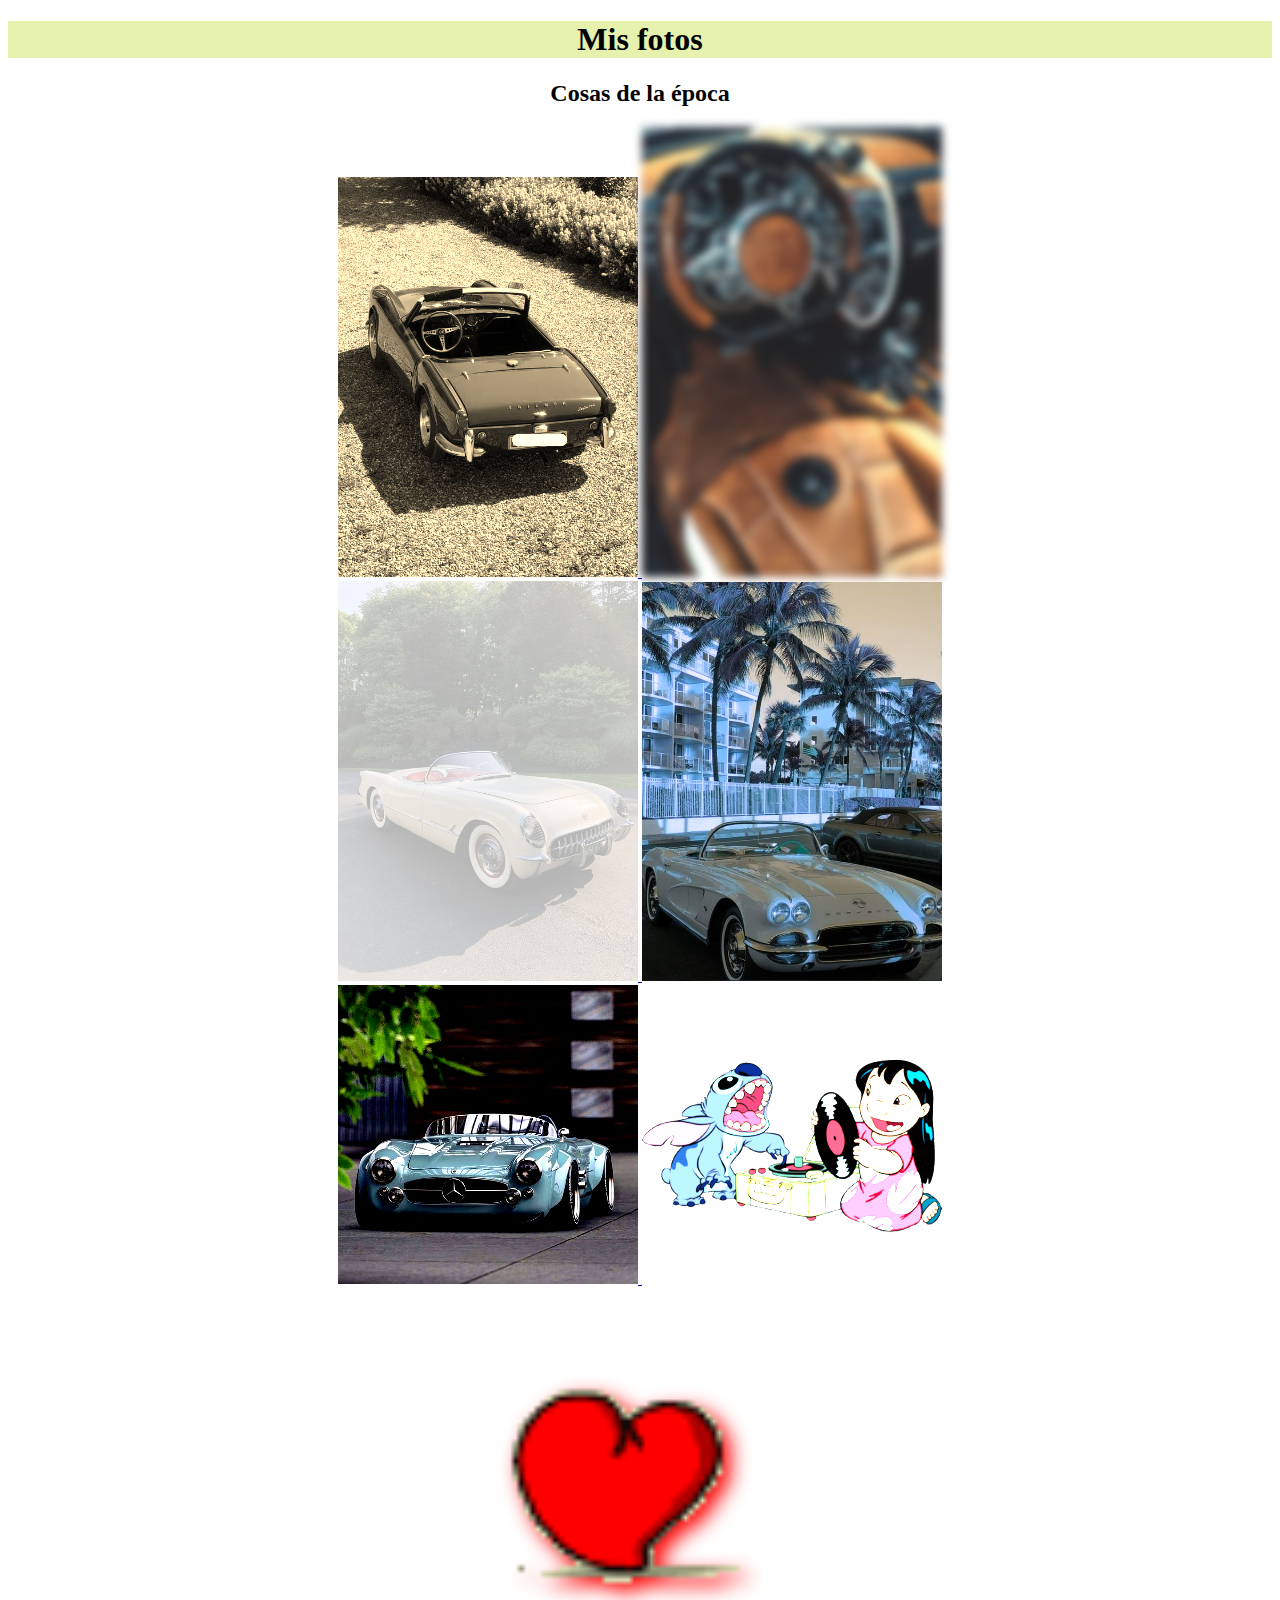
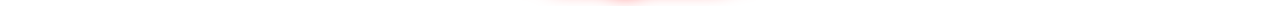
<file: codigo_inicio/index.html>
<!DOCTYPE html>
<html>

<head>
    <meta charset="utf-8">
    <title>Galería</title>
    <link rel="stylesheet" href="main.css">
</head>

<body>
    <header>
        <h1>Mis fotos</h1>
    </header>
    <section>
        <h2>Cosas de la época</h2>
        <a href="imagenes/IMAGEN1.jpg" target="_blank">
            <img class="sepia" alt="Imagen 1" src="imagenes/IMAGEN1.jpg">
        </a>
        <a href="imagenes/IMAGEN2.jpg" target="_blank">
            <img  class="blur" alt="Imagen 2" src="imagenes/IMAGEN2.jpg">
        </a>
        <a href="imagenes/IMAGEN3.jpg" target="_blank">
            <img class="opacity" alt="Imagen 3" src="imagenes/IMAGEN3.jpg">
        </a>
        <a href="imagenes/IMAGEN4.jpg" target="_blank">
            <img class="huerotate" alt="Imagen 4" src="imagenes/IMAGEN4.jpg">
            
        </a>
        <a href="imagenes/IMAGEN5.jpg" target="_blank">
            <img class="contrast" alt="Imagen 5" src="imagenes/IMAGEN5.jpg">

        </a>
        <a href="imagenes/IMAGEN6.png" target="_blank">
            <img class="brightness" alt="Imagen 6" src="imagenes/IMAGEN6.png">
        </a>

        <a href="imagenes/AMOR.gif" target="_blank">
            <img class="shadow" alt="GIF" src="imagenes/AMOR.gif">
        </a>
    </section>

</body>

</html>
</file>
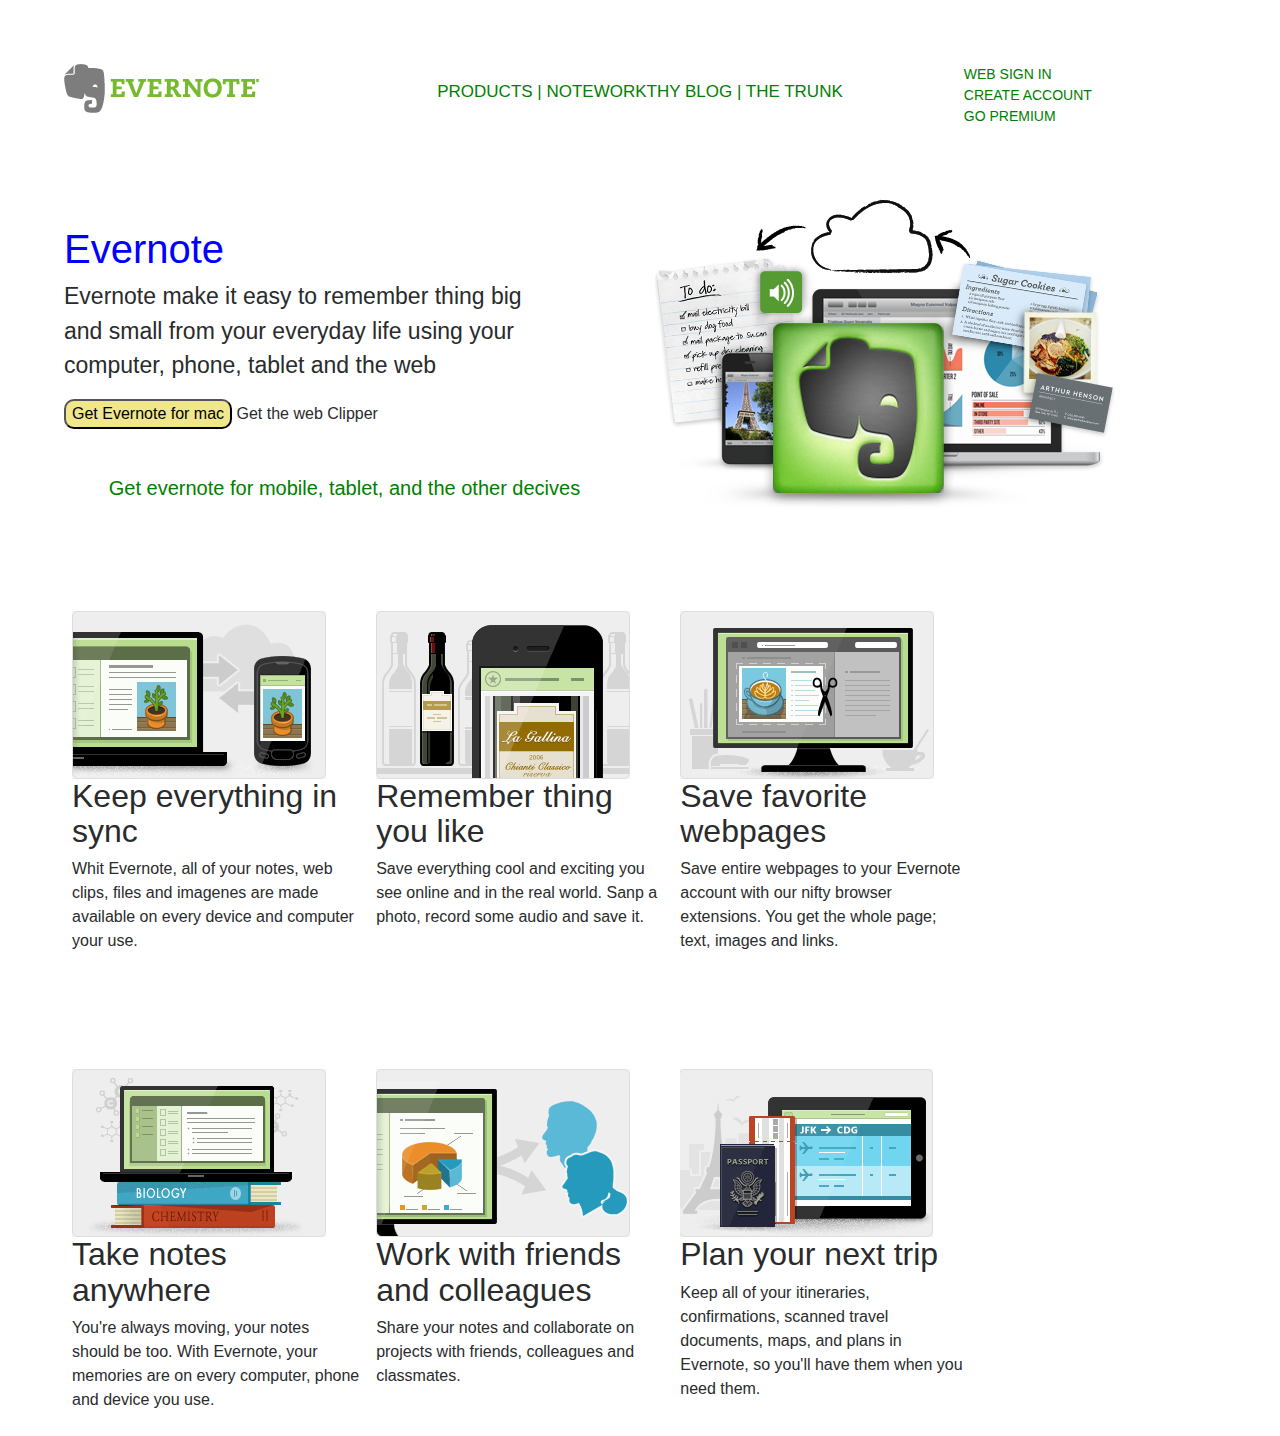
<file: Evernot/index.html>
<!DOCTYPE html>
<html lang="en">
  <head>
    <meta charset="utf-8">
    <meta http-equiv="X-UA-Compatible" content="IE=edge">
    <meta name="viewport" content="width=device-width, initial-scale=1">

    <title>Bootstrap 4, from LayoutIt!</title>

    <meta name="description" content="Source code generated using layoutit.com">
    <meta name="author" content="LayoutIt!">

    <link href="css/bootstrap.min.css" rel="stylesheet">
    <link href="css/style.css" rel="stylesheet">
	<link href="misestilos.css" rel="stylesheet">

  </head>
  <body>

    <div class="container-fluid">
	<div class="row">
		<div class="col-md-3">
            <img src="logo.png" alt="Logo evernote">
		</div>
		<div class="col-md-6">
			<p class="texto1">PRODUCTS | NOTEWORKTHY BLOG | THE TRUNK </p>
		</div>
		<div class="col-md-3">
			<p class="texto2">
				WEB SIGN IN <br>
				CREATE ACCOUNT <br>
				GO PREMIUM
			</p>
		</div>
	</div>
	<div class="row">
		<div class="col-md-6">
			<h1>Evernote</h1>
			<p class="texto3">
				Evernote make it easy to remember thing big and small 
				from your everyday life using your computer, phone, tablet
				and the web
			</p>
			<p class="botones">
			<button>
				Get Evernote for mac
			</button> 
			 Get the web Clipper
		</p>
		<p class="textogreen">
				Get evernote for mobile, tablet, and the other decives

		</p>

		</div>
		<div class="col-md-6">
				<img class="imagen2" src="hero_evernote.png" alt="diferente">
		</div>
	</div>
	<div class="row">
		<div class="col-md-12">
			<section>
			<div> <img src="ill_evernote1.png" alt=" movil y ordenador">
				<h2> Keep everything in sync</h2>
				<p class="textoconimagen">
					Whit Evernote, all of your notes, web
					clips, files and imagenes are made available
					on every device and computer your use.
				</p>
			</div>
			<div> <img src="ill_evernote2.png" alt=" movil y ordenador 2">
				<h2> Remember thing you like</h2>
				<p class="textoconimagen">
					Save everything cool and exciting you 
					see online and in the real world. Sanp a
					photo, record some audio and save it.
				</p>
			</div>
			<div> <img src="ill_evernote3.png" alt=" movil y ordenador 3">
				<h2> Save favorite webpages</h2>
				<p class="textoconimagen">
					Save entire webpages to your Evernote
					account with our nifty browser
					extensions. You get the whole page; text,
					images and links.
				</p>
			</div>
			<div> <img src="ill_evernote4.png" alt=" movil y ordenador 4">
				<h2> Take notes anywhere</h2>
				<p class="textoconimagen">
					You're always moving, your notes should
					be too. With Evernote, your memories
					are on every computer, phone and device
					you use.
				</p>
			</div>
			<div> <img src="ill_evernote5.png" alt=" movil y ordenador 5">
				<h2> Work with friends and colleagues</h2>
				<p class="textoconimagen">
					Share your notes and collaborate on
					projects with friends, colleagues and
					classmates.
				</p>
			</div>
			<div> <img src="ill_evernote6.png" alt=" movil y ordenador 5">
				<h2>Plan your next trip</h2>
				<p class="textoconimagen">
					Keep all of your itineraries, confirmations,
					scanned travel documents, maps, and 
					plans in Evernote, so you'll have them 
					when you need them. 
				</p>
			</div>
		</section>
		</div>
	</div>
</div>

    <script src="js/jquery.min.js"></script>
    <script src="js/bootstrap.min.js"></script>
    <script src="js/scripts.js"></script>
  </body>
</html>
</file>
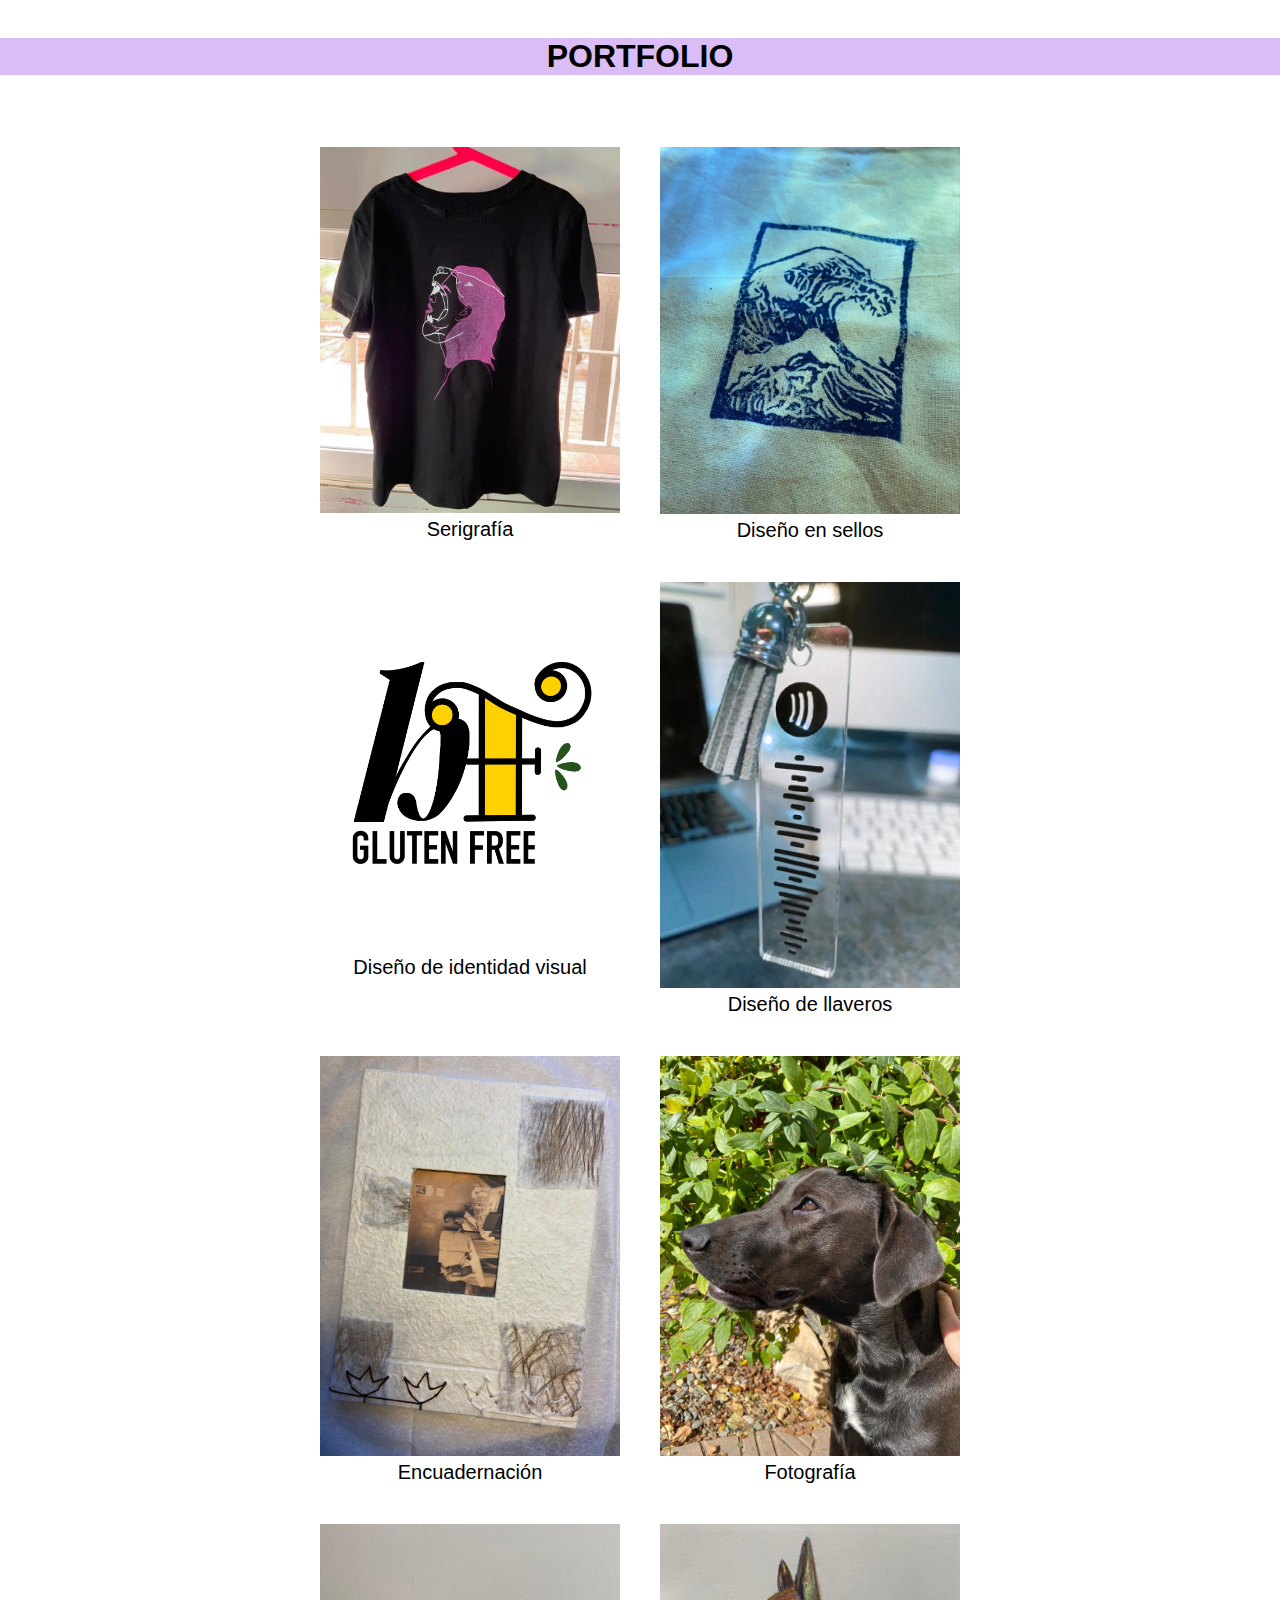
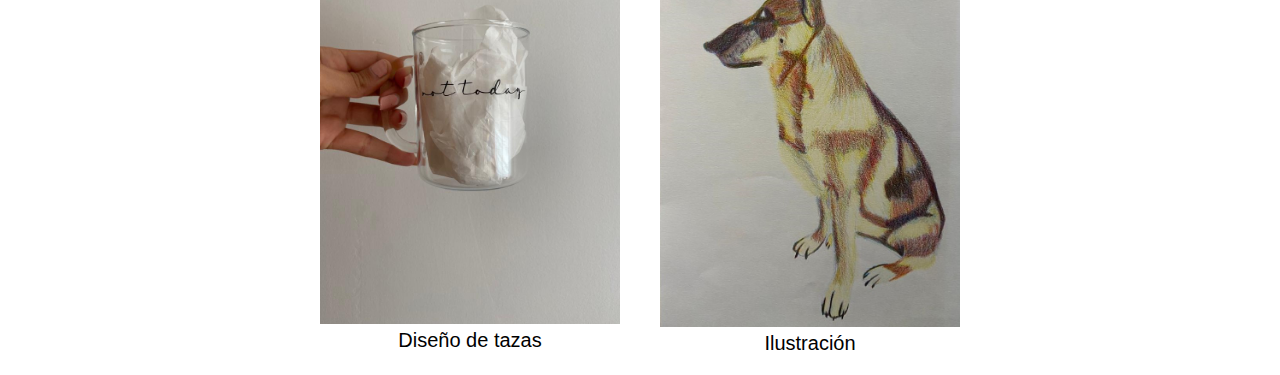
<file: SESION_12/index.html>
<!DOCTYPE html>
<html>

<head>
    <meta charset="utf-8">
    <title>Mcmoon</title>
    <link rel="stylesheet" href="main.css">
</head>

<body>
    <header>
        <h1>PORTFOLIO</h1>
    </header>
    <section>
        <!-- <h2>>Trabajos mcmoon</h2> -->
    <div class="flex-container">
        <div>
        <a href="imagenes/serigrafia.jpeg" target="_blank">
           <!-- <img class="sepia" alt="Imagen 1" src="imagenes/IMAGEN1.jpg"> -->
           <img  alt="Imagen 1" src="imagenes/serigrafia.jpeg">
        </a>
        <p>Serigrafía</p>
        </div>
         <div>
        <a href="imagenes/Diseño en sello.JPG" target="_blank">
          <!--  <img  class="blur"  alt="Imagen 2" src="imagenes/IMAGEN2.jpg">-->
          <img   alt="Imagen 2" src="imagenes/Diseño en sello.JPG">
        </a>
        <p>Diseño en sellos</p>
        </div>
        <div>
        <a href="imagenes/Identidad visual.png" target="_blank">
           <!-- <img class="opacity" alt="Imagen 3" src="imagenes/IMAGEN3.jpg">-->
           <img  alt="Imagen 3" src="imagenes/Identidad visual.png">
        </a>
        <p>Diseño de identidad visual</p>
        </div>
        <div>
        <a href="imagenes/Llaveros.jpeg" target="_blank">
            <!-- <img class="huerotate" alt="Imagen 4" src="imagenes/IMAGEN4.jpg"> -->
            <img class="huerotate" alt="Imagen 4" src="imagenes/Llaveros.jpeg"> 
        </a>
        <p>Diseño de llaveros</p>
        </div>
        <div>
        <a href="imagenes/Encuadernacion_web.jpeg" target="_blank">
           <!-- <img class="contrast" alt="Imagen 5" src="imagenes/IMAGEN5.jpg">-->
           <img alt="Imagen 5" src="imagenes/Encuadernacion_web.jpeg">
        </a>
        <p>Encuadernación</p>
    </div>
    <div>
        <a href="imagenes/pami_foto_web.jpeg" target="_blank">
            <!-- <img class="brightness" alt="Imagen 6" src="imagenes/IMAGEN6.png"> -->
            <img alt="Imagen 6" src="imagenes/pami_foto_web.jpeg">
           
        </a>
        <p>Fotografía</p>
    </div>
    <div>
        <a href="imagenes/taza web.jpeg" target="_blank">
            <!--<img class="shadow" alt="GIF" src="imagenes/IMAGEN1.jpg">-->
            <img alt="GIF" src="imagenes/taza web.jpeg">
    
        </a>
        <p>Diseño de tazas</p>
    </div>
    <div>
        <a href="imagenes/eina.jpeg" target="_blank">
            <!--<img class="shadow" alt="GIF" src="imagenes/IMAGEN1.jpg">-->
            <img alt="GIF" src="imagenes/eina.jpeg">
    
        </a>
        <p>Ilustración</p>
    </div>
</div>
    </section>

</body>

</html>
</file>
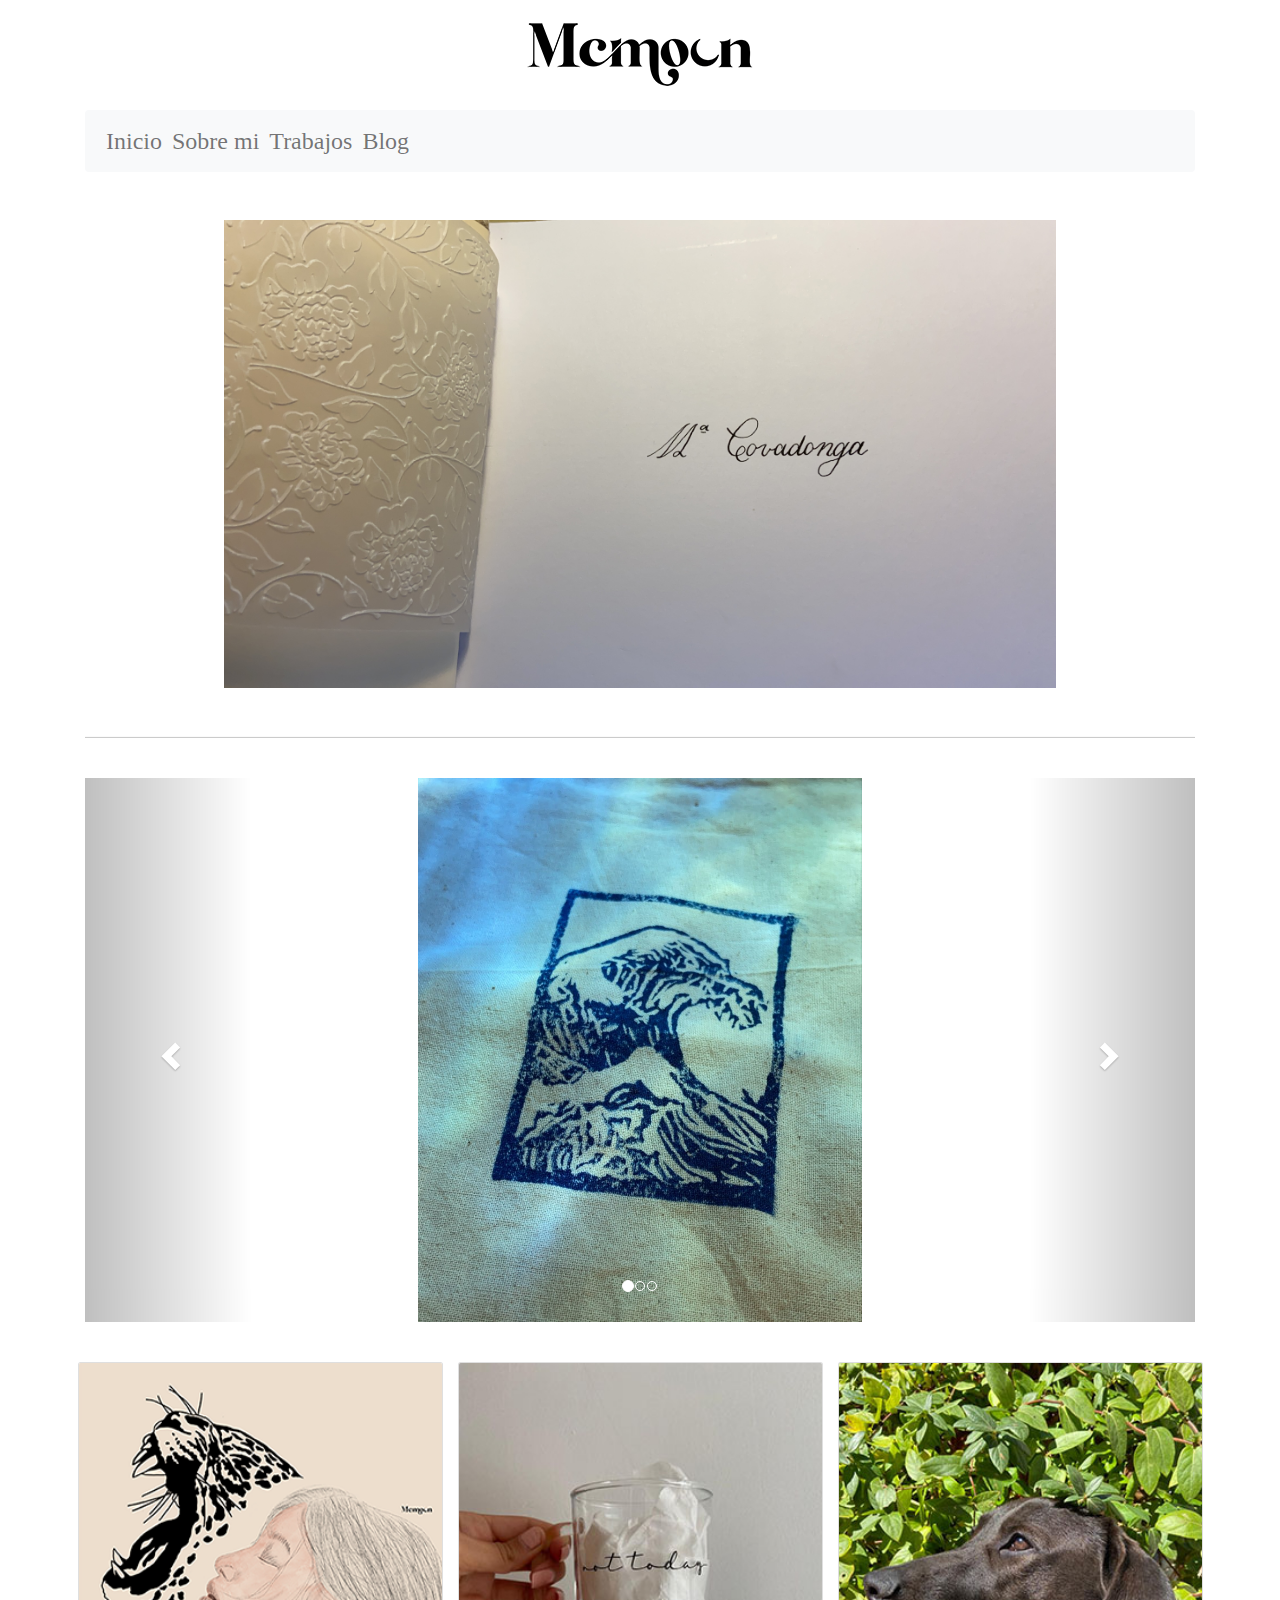
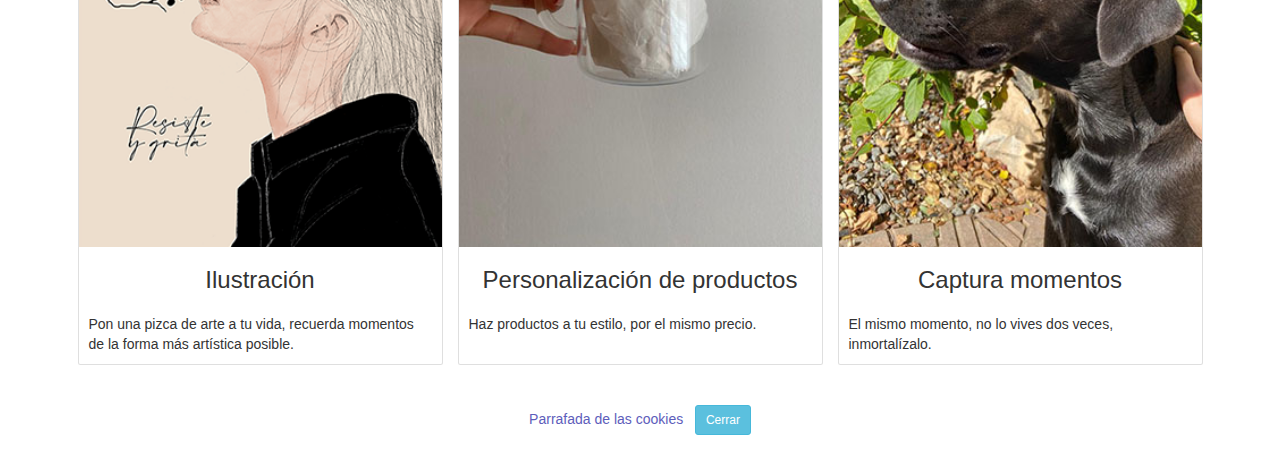
<file: PaginaMaria/PaginaMaria/Index.html>
<!DOCTYPE html>
<html lang="en">
<head>
    <meta charset="UTF-8">
    <meta http-equiv="X-UA-Compatible" content="IE=edge">
    <meta name="viewport" content="width=device-width, initial-scale=1.0">
    <title>PORTFOLIO</title>
    <link href="css/bootstrap.min.css" rel="stylesheet"/>
    <link href="css/Style.css" rel="stylesheet"/>
    <link rel="stylesheet" href="https://maxcdn.bootstrapcdn.com/bootstrap/3.4.1/css/bootstrap.min.css">
    <script src="https://ajax.googleapis.com/ajax/libs/jquery/3.5.1/jquery.min.js"></script>
    <script src="https://maxcdn.bootstrapcdn.com/bootstrap/3.4.1/js/bootstrap.min.js"></script>
    <script>
		$(document).ready(function() {
			$("button").click(function() {
				$("#cookies").hide();
			});
		});
	</script>
</head>
<body>
    <div class="container">
        <header>
            <br/><img src="img/LOGOTIPO3.png" style="margin: auto; display: block;" alt="mi logo"> <br/>
            
            <nav class="navbar navbar-expand-md bg-light navbar-light" id="center">
              
              <button class="navbar-toggler" type="button" data-toggle="collapse" data-target="#collapsibleNavbar">
                <span class="navbar-toggler-icon"></span>
              </button>
              <div class="collapse navbar-collapse" id="collapsibleNavbar">
                <ul class="navbar-nav" >
                  <li class="nav-item">
                    <a class="nav-link" href="Index.html">Inicio</a>
                  </li>

                  <li class="nav-item">
                    <a class="nav-link" href="index2.html">Sobre mi</a>
                  </li> 
                  
                  <li class="nav-item">
                    <a class="nav-link" href="index3.html">Trabajos</a>
                  </li>  
          <li class="nav-item">
            <a class="nav-link" href="#">Blog</a>
            </li>
           
                </ul>
              </div> 
            
            </nav>
         
        </header>

        <img src="img/caligrafiap.JPG" style="width: 80%; margin: auto; display: block; padding: 2em;">

        <hr/><br/>


        <div id="myCarousel" class="carousel slide" data-ride="carousel">
           
          <ol class="carousel-indicators">
            <li data-target="#myCarousel" data-slide-to="0" class="active"></li>
            <li data-target="#myCarousel" data-slide-to="1"></li>
            <li data-target="#myCarousel" data-slide-to="2"></li>
          </ol>
      
         
          <div class="carousel-inner">
            <div class="item active">
              <img src="img/Diseno en sello.JPG" alt="sello" style="width:40%;margin: auto; display: block;">
            </div>
      
            <div class="item">
              <img src="img/Llaveros.jpeg" alt="llavero" style="width:40%;margin: auto; display: block;">
            </div>
          
            <div class="item">
              <img src="img/Identidad visual.png" alt="branding" style="width:40%;margin: auto; display: block;">
            </div>
          </div>
      
          
          <a class="left carousel-control" href="#myCarousel" data-slide="prev">
            <span class="glyphicon glyphicon-chevron-left"></span>
            <span class="sr-only">Previous</span>
          </a>
          <a class="right carousel-control" href="#myCarousel" data-slide="next">
            <span class="glyphicon glyphicon-chevron-right"></span>
            <span class="sr-only">Next</span>
          </a>
      </div>
      <br>
      <br>

        <div class="row">
            <div class="col">
                <div class="card">
                    <img class="card-img-top" src="img/ilustracionpp.png" alt="Card image cap">
                    <h3 style="text-align: center;">Ilustración</h3>
                    <div class="card-body">
                      <p class="card-text">Pon una pizca de arte a tu vida, recuerda momentos de la forma más artística posible. </p>
                    </div>
                </div>
            </div>
            <div class="col">
                <div class="card" style="height: 100%;">
                    <img class="card-img-top" src="img/taza web.jpg" alt="Card image cap">
                    <h3 style="text-align: center;">Personalización de productos</h3>
                    <div class="card-body">
                      <p class="card-text">Haz productos a tu estilo, por el mismo precio.</p>
                    </div>
                </div>
            </div>
            <div class="col">
                <div class="card" style="height: 100%;">
                    <img class="card-img-top" src="img/pami_foto_web.jpg" alt="Card image cap">
                    <h3 style="text-align: center;">Captura momentos</h3>
                    <div class="card-body">
                      <p class="card-text">El mismo momento, no lo vives dos veces, inmortalízalo.</p>
                    </div>
                </div>
            </div>
        </div>

        <br>

       

        <br/>

        <div class="cookies" id="cookies">
            Parrafada de las cookies &nbsp;
            <button class="btn btn-sm btn-info">Cerrar</button>
        </div>

        <br/>

    <div>
</body>
</html>
</file>
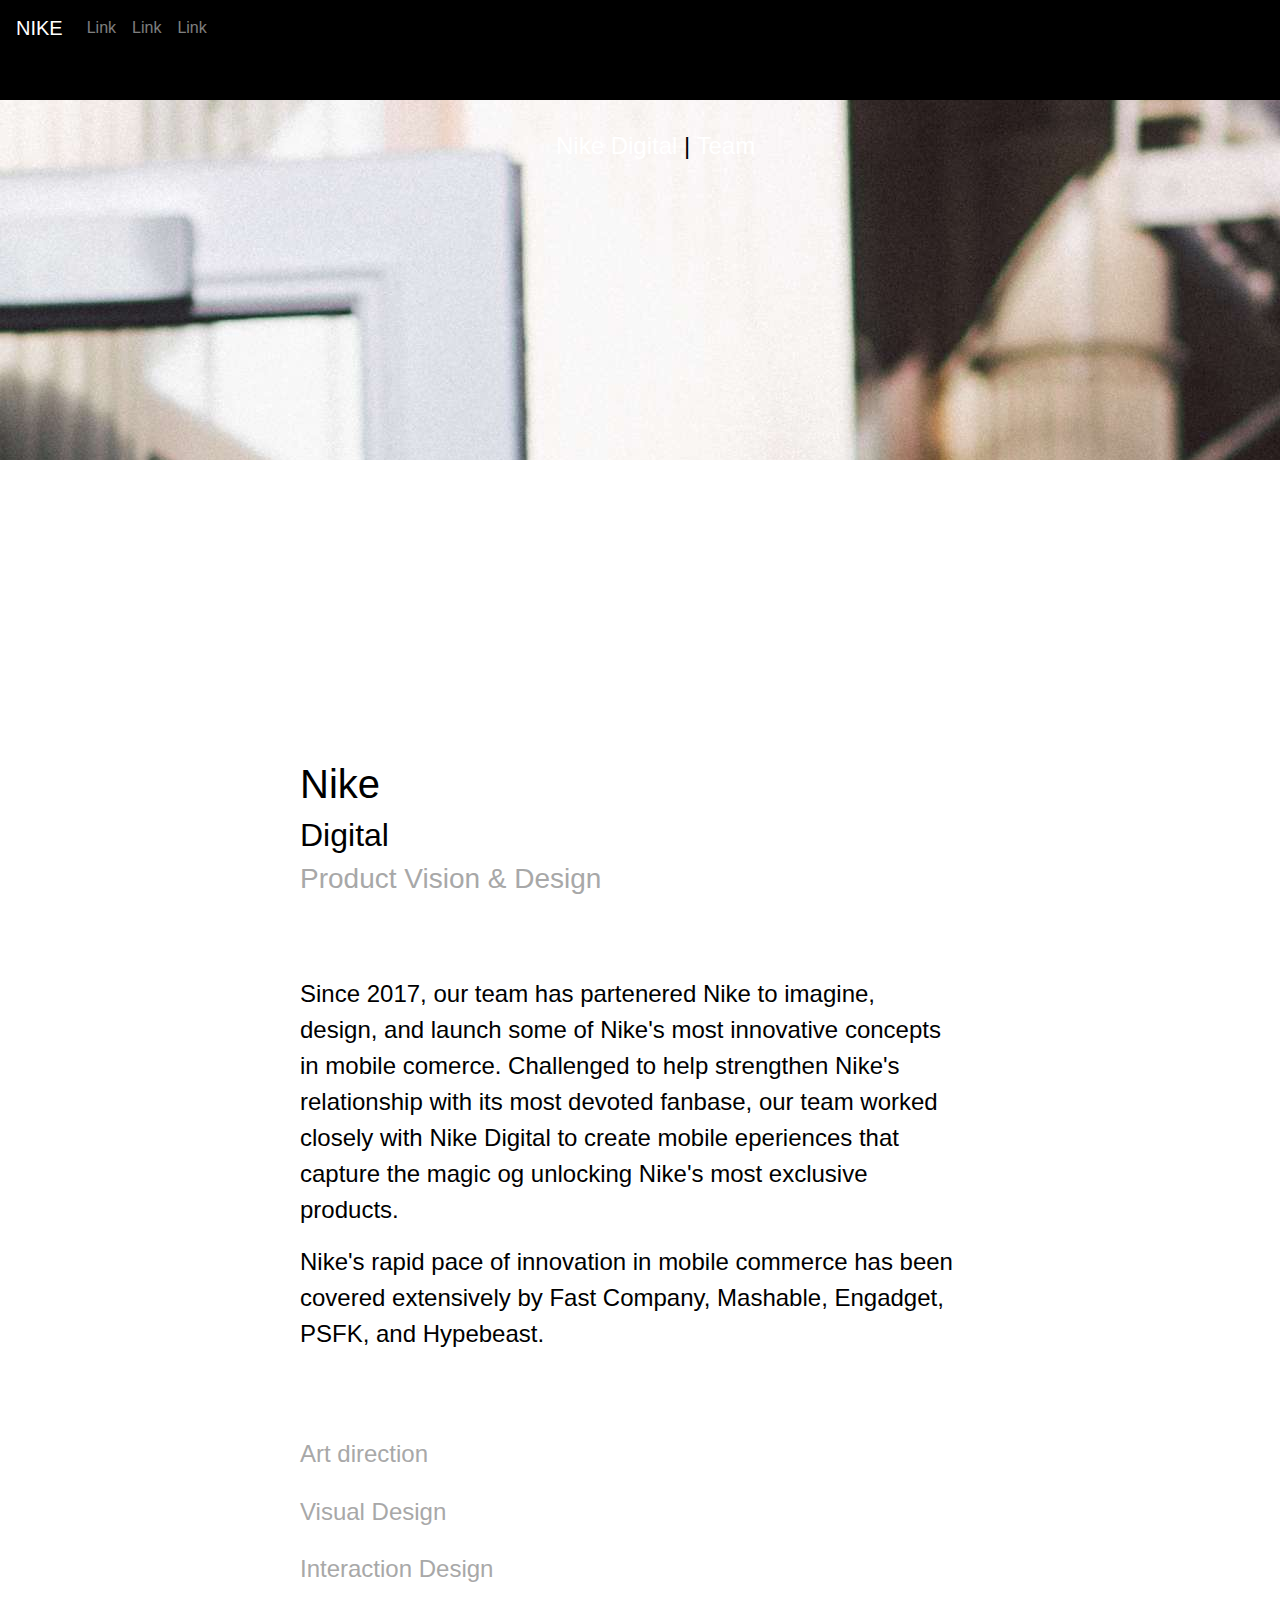
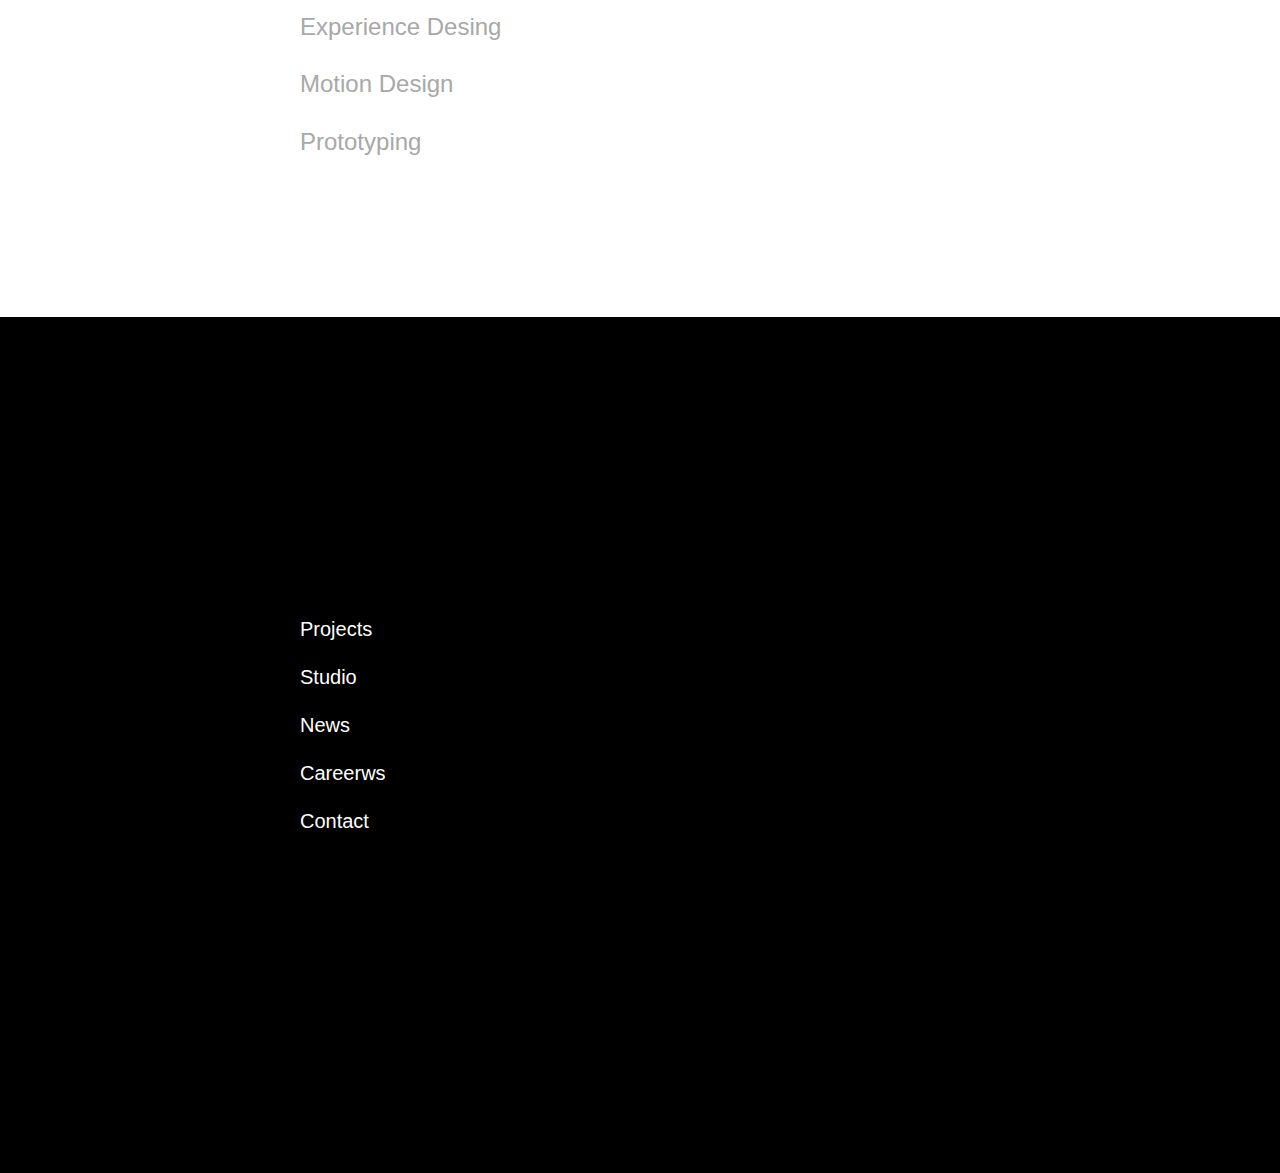
<file: sesion6_Nike_nuevo/sesion5_Nike/index.html>
<!DOCTYPE html>
<html>
<head>
    <meta charset="utf-8">
    <title>Nike</title>
    <link rel="stylesheet" href="estilos.css">
    <link rel="stylesheet" href="https://cdn.jsdelivr.net/npm/bootstrap@4.6.1/dist/css/bootstrap.min.css">
  <script src="https://cdn.jsdelivr.net/npm/jquery@3.5.1/dist/jquery.slim.min.js"></script>
  <script src="https://cdn.jsdelivr.net/npm/popper.js@1.16.1/dist/umd/popper.min.js"></script>
  <script src="https://cdn.jsdelivr.net/npm/bootstrap@4.6.1/dist/js/bootstrap.bundle.min.js"></script>

</head>
<body>
<header>
    <nav class="navbar navbar-expand-md bg-green navbar-dark">
        <a class="navbar-brand" href="#">NIKE</a>
        <button class="navbar-toggler" type="button" data-toggle="collapse" data-target="#collapsibleNavbar">
          <span class="navbar-toggler-icon"></span>
        </button>
        <div class="collapse navbar-collapse" id="collapsibleNavbar">
          <ul class="navbar-nav">
            <li class="nav-item">
              <a class="nav-link" href="#">Link</a>
            </li>
            <li class="nav-item">
              <a class="nav-link" href="#">Link</a>
            </li>
            <li class="nav-item">
              <a class="nav-link" href="#">Link</a>
            </li>    
          </ul>
        </div>  
      </nav>


</header>
    <div id= "intro"> <p><a class="superior" href="#Blanco">Nike Digital</a> | <a class="superior" href="#Negro">Team</a></p> <br>
    </div>
        <div id="Blanco">
<h1>Nike</h1>
<h2>Digital</h2>
<h3>Product Vision & Design</h3>
<br>
<br>
<br>
<p>Since 2017, our team has partenered Nike to imagine, <br> design, and launch some of Nike's most innovative concepts <br> in mobile comerce. Challenged to help strengthen Nike's <br> relationship with its most devoted fanbase, our team worked <br> closely with Nike Digital to create mobile eperiences that <br> capture the magic og unlocking Nike's most exclusive <br> products.</p> <br</>
<p>Nike's rapid pace of innovation in mobile commerce has been <br> covered extensively by Fast Company, Mashable, Engadget, <br> PSFK, and Hypebeast.</p>
<br>
<br>
<br>
<h4><a class="tach" href="#">Art direction</a> <br>
    <br> <a class="pagina" href="https://easda.es/">Visual Design</a> <br>
    <br> <a class="pagina" href="https://easda.es/" target="_blank">Interaction Design</a>  <br>
    <br> <a class="pagina" href="imagen logo.png">Experience Desing</a> </ul>  <br>
    <br> <a class="tach" href="#">Motion Design</a>  <br>
    <br> Prototyping</p>
</div>
    <br>
<br>
<br>
<br>
<br>
<br>
<div id="Negro">
<h5>
    <ul>
        <li>Projects</li> <br>
        <li>Studio</li> <br>
        <li>News</li> <br>
        <li>Careerws</li> <br>
        <li>Contact</li> <br>
      </ul>
</h5>
</div>    
</body>
</html>
</file>
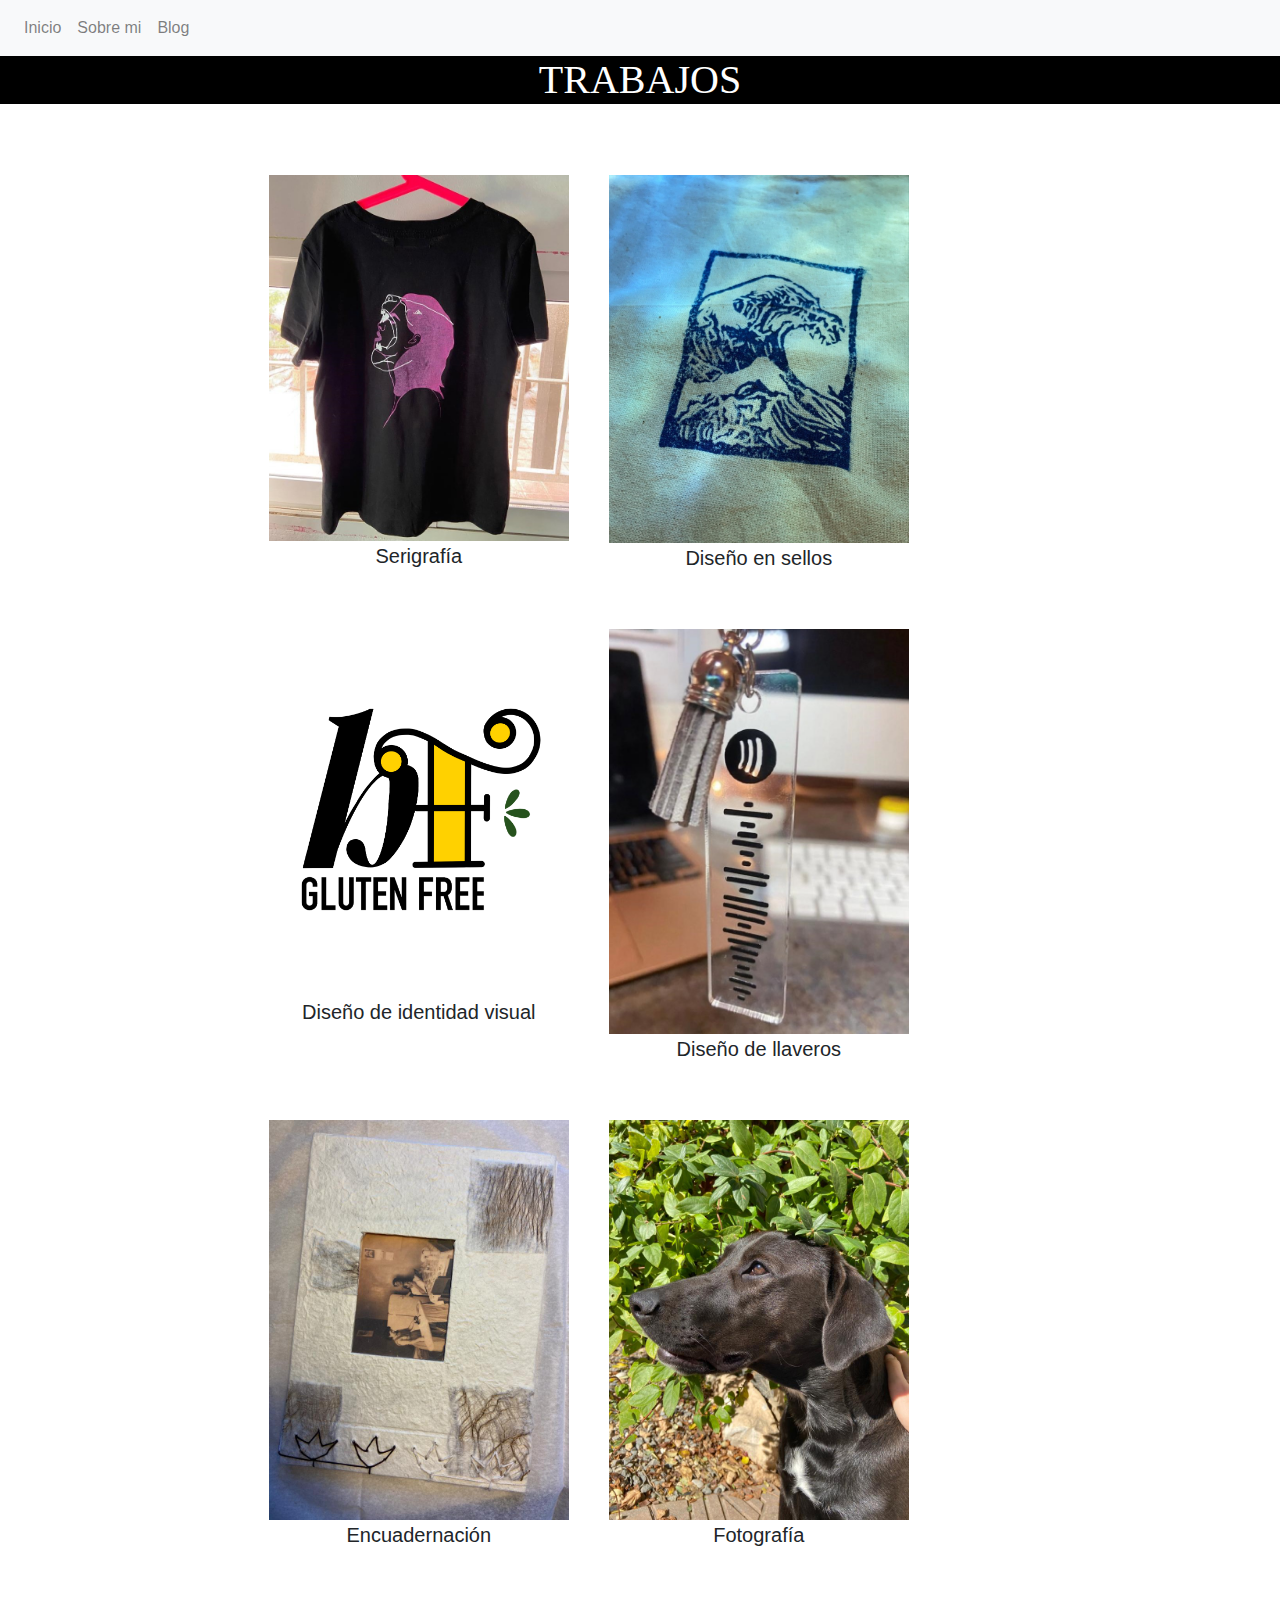
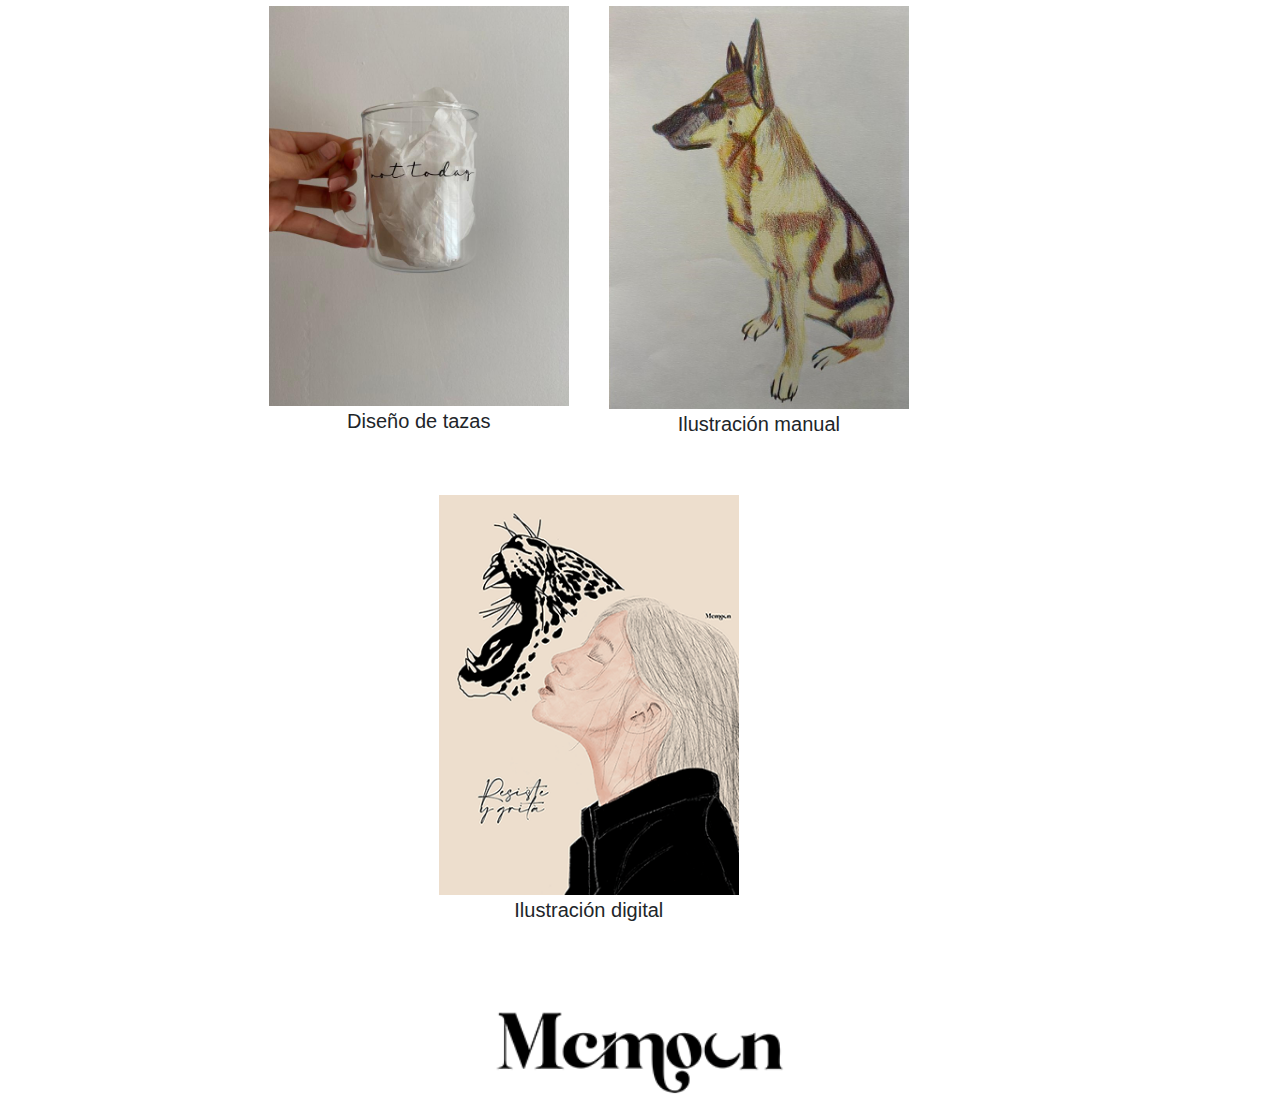
<file: PaginaMaria/PaginaMaria/index3.html>
<!DOCTYPE html>
<html>

<head>
    <meta charset="utf-8">
    <title>Trabajos</title>
    <link rel="stylesheet" href="css/main.css">
    <meta charset=»utf-8″> 
   
    <meta name=»viewport» content="width=device-width, initial-scale=1, shrink-to-fit=no">

 
     
      <link rel=»stylesheet» href=»https://stackpath.bootstrapcdn.com/bootstrap/4.4.1/css/bootstrap.min.css» integrity=»sha384-Vkoo8x4CGsO3+Hhxv8T/Q5PaXtkKtu6ug5TOeNV6gBiFeWPGFN9MuhOf23Q9Ifjh» crossorigin=»anonymous»> 
      <link rel="stylesheet" href="https://maxcdn.bootstrapcdn.com/bootstrap/4.4.1/css/bootstrap.min.css">
      <script src="https://ajax.googleapis.com/ajax/libs/jquery/3.4.1/jquery.min.js"></script>
      <script src="https://cdnjs.cloudflare.com/ajax/libs/popper.js/1.16.0/umd/popper.min.js"></script>
      <script src="https://maxcdn.bootstrapcdn.com/bootstrap/4.4.1/js/bootstrap.min.js"></script>
</head>



<body>
    <nav class="navbar navbar-expand-md bg-light navbar-light">
      
        <button class="navbar-toggler" type="button" data-toggle="collapse" data-target="#collapsibleNavbar">
          <span class="navbar-toggler-icon"></span>
        </button>
        <div class="collapse navbar-collapse" id="collapsibleNavbar">
          <ul class="navbar-nav" >
            <li class="nav-item">
              <a class="nav-link" href="Index.html">Inicio</a>
            </li>
            <li class="nav-item">
              <a class="nav-link" href="index2.html"> Sobre mi</a>
            </li>
            <li class="nav-item">
              <a class="nav-link" href="#">Blog</a>
            </li>  
            
          </ul>
        </div>  
      </nav>
    
    <header>

        <h1>TRABAJOS</h1>
    </header>
    <section>
        <!-- <h2>>Trabajos mcmoon</h2> -->
    <div class="flex-container">
        <div>
        <a href="imagenes/serigrafia.jpeg" target="_blank">
        <img alt="Imagen 1" src="imagenes/serigrafia.jpeg"> 
         
        </a>
        <p>Serigrafía</p>
        </div>
         <div>
        <a href="imagenes/Diseño en sello.JPG" target="_blank">
         
          <img   alt="Imagen 2" src="imagenes/Diseño en sello.JPG">
        </a>
        <p>Diseño en sellos</p>
        </div>
        <div>
        <a href="imagenes/Identidad visual.png" target="_blank">
          
           <img  alt="Imagen 3" src="imagenes/Identidad visual.png">
        </a>
        <p>Diseño de identidad visual</p>
        </div>
        <div>
        <a href="imagenes/Llaveros.jpeg" target="_blank">
            
            <img class="huerotate" alt="Imagen 4" src="imagenes/Llaveros.jpeg"> 
        </a>
        <p>Diseño de llaveros</p>
        </div>
        <div>
        <a href="imagenes/Encuadernacion_web.jpeg" target="_blank">
          

           <img alt="Imagen 5" src="imagenes/Encuadernacion_web.jpeg">
        </a>
        <p>Encuadernación</p>
    </div>
    <div>
        <a href="imagenes/pami_foto_web.jpeg" target="_blank">
           
            <img alt="Imagen 6" src="imagenes/pami_foto_web.jpeg">
           
        </a>
        <p>Fotografía</p>
    </div>
    <div>
        <a href="imagenes/taza web.jpeg" target="_blank">
            
            <img alt="GIF" src="imagenes/taza web.jpeg">
    
        </a>
        <p>Diseño de tazas</p>
    </div>
    <div>
        <a href="imagenes/eina.jpeg" target="_blank">
           
            <img alt="eina" src="imagenes/eina.jpeg">
    
        </a>
        <p>Ilustración manual</p>
    </div>
    <div>
        <a href="img/ilustracionpp.png" target="_blank">
          
            <img alt="ilust" src="img/ilustracionpp.png">
    
        </a>
        <p>Ilustración digital</p>
    </div>
</div>
    </section>
    <br>
    <br>
    <center>
        <div> <img class="imagenlogo" src="img/LOGOTIPO3.png" alt="diferente"> </div>
        </center>

</body>

</html>
</file>
<file: codigo_inicio/main.css>
header {
    background-color: rgb(229, 241, 173);
    text-align: center;
   
}

section {
    background-color: rgb(255, 255, 255);
    width: 70%;
    margin-left: auto;
    margin-right: auto;
    text-align: center;
}

img {
    width: 300px;
    height: auto;
    filter: saturate(0);
}

a:hover img {
    filter: saturate(1);
}

.blur {

    filter: blur(4px);
}

.brightness {
    filter: brightness(250%);
}

.contrast {
    filter: contrast(180%);
}
.grayscale {
    filter: grayscale(100%);
}

.huerotate {
    filter: hue-rotate(180deg);
}

.invert {
    filter: invert(100%);
}

.opacity {filter: opacity(30%);}

.saturate {filter: saturate(7);}
.sepia {filter: sepia(100%);}
.shadow {filter: drop-shadow(8px 8px 10px rgb(255, 0, 0));}
</file>
<file: Evernot/css/style.css>
# Empty CSS file for your own CSS
</file>
<file: Evernot/misestilos.css>
main > *{
   
    box-sizing: border-box;
}

body{
   font-family: sans-serif;
   margin: 0;
   padding: 0;
 
}
.container-fluid{
    padding-top: 5%;
    padding-left: 5%;
    padding-right: 5%;
}
.texto1{
color: green;
font-size: 17px;
padding-top: 15px;
text-align: center;

}
.texto2{
    color: green; 
    font-size: 14px;
    text-justify: auto;
    padding-left: 5%;
    
}

h1{
    padding-top: 15%;
    color: blue

}
.texto3{
    font-size: 23px;
    padding-right: 15%;
}
button{
    border-radius: 10px;
    background-color: khaki;
    
}

.textogreen{
    color: green;
    font-size: 20px;
    text-align: center;
    padding-top: 5%;
}

.imagen2{
    padding-top: 10%;
}
section{
    display: flex;
    flex-direction: row;
    flex-wrap: wrap;
    width: 80%;   
}

section div{
    width: 33%;
    min-width: 300px;
    padding:8px;
    padding-top: 10%;
}
</file>
<file: SESION_12/main.css>
*{ margin: 0;
padding: 0;
box-sizing: border-box;


}
header {
    background-color: rgb(218, 189, 245);
    text-align: center;
    color: rgb(0, 0, 0);
    width: 100%;
    font-family:Arial, Helvetica, sans-serif;
    padding-top: 0;
    font-size: 100%;
   
    
  
   
}
body{
    margin-top: 3%;
    background-color: rgb(255, 255, 255);
}
section {
    background-color: rgb(255, 255, 255);
    width: 80%;
    margin-left: auto;
    margin-top: 4%;
    margin-right: auto;
    text-align: center;
    display: flex;
    justify-content: center;
}

.flex-container {
    display: flex;
    background-color: rgb(255, 255, 255);
    flex-wrap: wrap;
    width: 90%;
    /*align-items:center ;*/
    justify-content: center;
    
  }
  
  .flex-container > div {
    background-color: #ffffff;
    margin: 0px;
    padding: 20px;
    font-size: 20px;
    font-family: Arial, Helvetica, sans-serif;
    
  }


img {
    width: 300px;
    height: auto;
   /* filter: saturate(0); */
}

a:hover img {
    filter: saturate(1);
}

.blur {

    filter: blur(4px);
}

.brightness {
    filter: brightness(250%);
}

.contrast {
    filter: contrast(180%);
}
.grayscale {
    filter: grayscale(100%);
}

.huerotate {
    filter: hue-rotate(180deg);
}

.invert {
    filter: invert(100%);
}

.opacity {filter: opacity(30%);}

.saturate {filter: saturate(7);}
.sepia {filter: sepia(100%);}
.shadow {filter: drop-shadow(8px 8px 10px rgb(255, 0, 0));}
</file>
<file: PaginaMaria/PaginaMaria/css/Style.css>
main > * {
  box-sizing: border-box;
 
}
body {
  font-family: sans-serif;
  margin: 0;
  padding: 0;
}

a {
  font-family: "Apple Chancery", "cursive";
  font-weight: 500;
  color: grey;
  font-size: x-large;
}

.caligrafia{
    padding-left: 23%;
}

.container-fluid{
  padding-top: 5%;
  padding-left: 5%;
  padding-right: 5%;
}
.fotocentro{
  margin-left: 20%;
}



h1{
  padding-top: 15%;
  color: rgb(55, 82, 155);
  
}
.texto3{
  font-size: 23px;
  padding-right: 15%;
}
button{
  border-radius: 10px;
  background-color: white;
}
;
}
.imagen2{
  padding-top: 10%;
}
section{
  display: flex;
  flex-direction: row;
  flex-wrap: wrap;
  align-items: center;
  justify-content: space-around	;

}
section div{
  width: 33%;
  min-width: 300px;
  padding:8px;
  padding-top: 10%;
}

.vertical{
    border:         none;
    border-left:    1px solid ;
    height:         20vh;
    width:          1px;       
}

.cookies{
  color: rgb(93, 93, 187);
  background-color: white;
  text-align: center;
}

#center{
  align-items: center;
}
</file>
<file: sesion6_Nike_nuevo/sesion5_Nike/estilos.css>
*{
  box-sizing: border-box;
  margin: 0;
  padding: 0;
}

body {
    background-color: rgb(255, 255, 255);
  }
  #intro{
    background-image: url(fondo.jpg);
    padding: 20vw;
    padding-top: 10vw;
  }
  a.superior:link, a.superior:visited, a.superior:active {
    color: rgb(255, 255, 255);
    text-decoration: none;
  }
  a.superior:hover{
    color: rgb(247, 148, 148);
    position: relative;
    top: 5px;
    left: 5px;
  }
  header{
    width: 100%;
    height: 100px;
    background-color: black;
    color: white;
    position: fixed;
  }
  .Enlace:hover{
    position: relative;
    top:10px;
    left:10px;

  }
  h1 {
    padding-top: 300px;
    color: rgb(0, 0, 0);
    font-family:Arial, Helvetica, sans-serif;
    font-size: 300%;
    line-height:;
    margin-left: 300px;
  }
  h2 {
      color:black;
      font-family:Arial, Helvetica, sans-serif;
      font-size:300%;
      margin-left: 300px;
  }
  h3 {
      color: rgb(168, 168, 168);
      font-family:Arial, Helvetica, sans-serif;
      font-size: 50%;
      margin-left: 300px;
  }
  p {
    color: rgb(0, 0, 0);
    font-family:Arial, Helvetica, sans-serif;
    font-size: 150%;
    line-height: 150%;
    margin-left: 300px;
    

  }
  p{
    color: rgb(0, 0, 0);
    font-family:Arial, Helvetica, sans-serif;
    font-size: 150%;
    margin-left: 300px;  
  }
  #Blanco{}
  h4{
    color: rgb(168, 168, 168);
    font-family:Arial, Helvetica, sans-serif;
    font-size: 50%;
    margin-left: 300px;  
  }
  a.pagina:link, a.pagina:visited{
    color: rgb(168, 168, 168); 
  }
  a.pagina:hover{
    color: red;
    text-decoration: underline;
  }

  a.tach:link, a.tach:visited{
    color: rgb(168, 168, 168);
  }
  a.tach:hover{
    text-decoration: line-through;
  }
 
  #Negro{
    background-color: rgb(0, 0, 0);
    padding-top: 300px;
    padding-bottom: 300px;
  }
  
  h5{
    
    color: rgb(255, 255, 255);
    font-family:Arial, Helvetica, sans-serif;
    font-size: 200%;
    margin-left: 300px;  
  
  }
  ul{list-style-type: none;}

body{
  margin: 0px;
}
</file>
<file: PaginaMaria/PaginaMaria/css/main.css>
*{ margin: 0;
padding: 0;
box-sizing: border-box;


}
header {
    background-color: rgb(0, 0, 0);
    text-align: center;
    color: rgb(255, 255, 255);
    width: 100%;
    font-family:'Times New Roman', Times, serif;
    padding-top: 0;
    font-size: 100%;
   
    
  
   
}
body{
    margin-top: 3%;
    background-color: rgb(255, 255, 255);
}
section {
    background-color: rgb(255, 255, 255);
    width: 80%;
    margin-left: auto;
    margin-top: 4%;
    margin-right: auto;
    text-align: center;
    display: flex;
    justify-content: center;
}

.flex-container {
    display: flex;
    background-color: rgb(255, 255, 255);
    flex-wrap: wrap;
    width: 90%;
    /*align-items:center ;*/
    justify-content: center;
    
  }
  
  .flex-container > div {
    background-color: #ffffff;
    margin: 0px;
    padding: 20px;
    font-size: 20px;
    font-family: Arial, Helvetica, sans-serif;
    
  }


img {
    width: 300px;
    height: auto;
   
}
</file>
